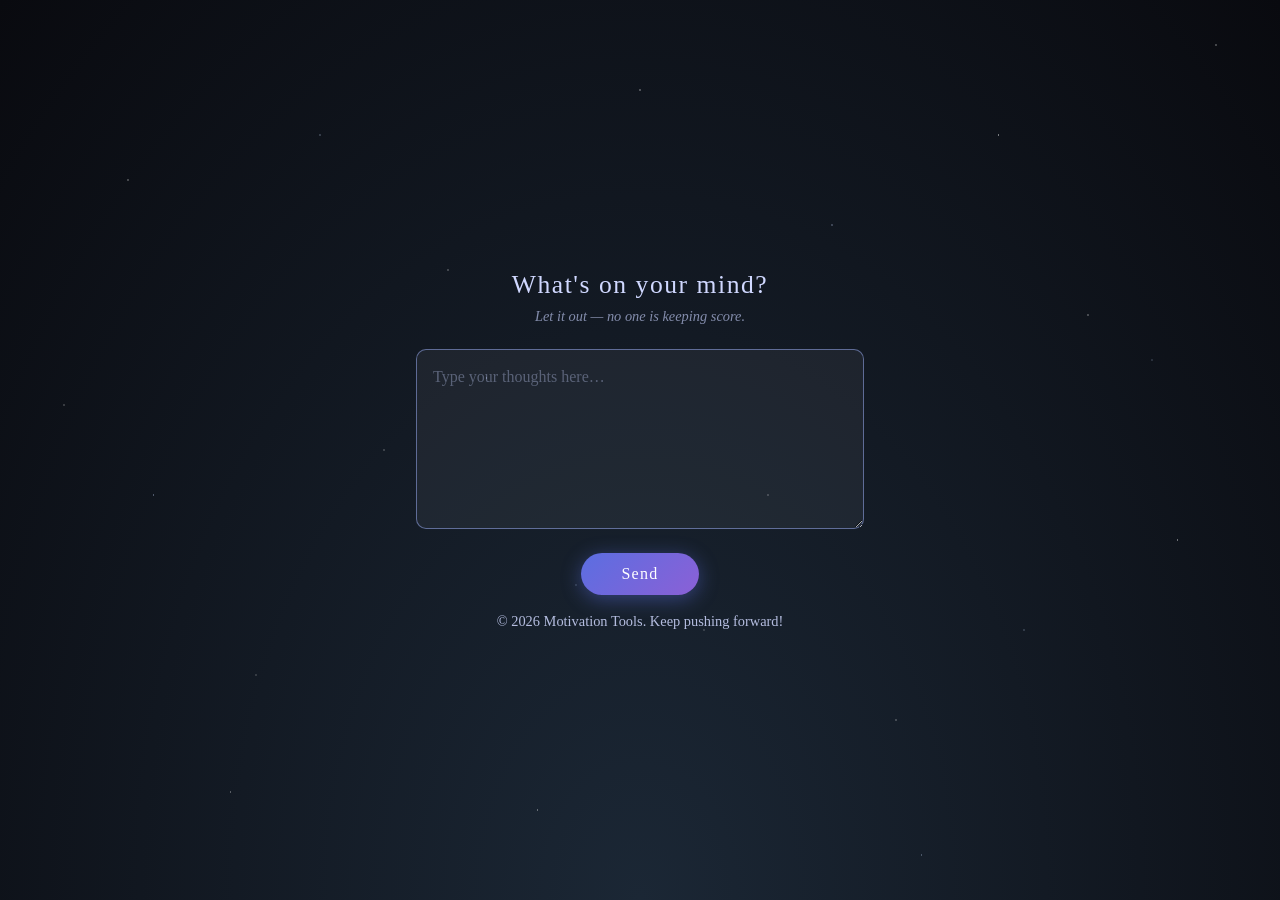
<file: index.html>
<!DOCTYPE html>
<html lang="en">
<head>
  <meta charset="UTF-8" />
  <meta name="viewport" content="width=device-width, initial-scale=1.0" />
  <title>Clear Your Thoughts</title>
  <style>
    * {
      margin: 0;
      padding: 0;
      box-sizing: border-box;
    }

    html, body {
      height: 100%;
    }

    body {
      min-height: 100dvh;
      background: radial-gradient(ellipse at bottom, #1b2735 0%, #090a0f 100%);
      font-family: 'Georgia', serif;
      overflow-y: auto;
      overflow-x: hidden;
      -webkit-overflow-scrolling: touch;
      position: relative;
    }

    /* Starfield */
    body::before,
    body::after {
      content: '';
      position: fixed;
      inset: 0;
      pointer-events: none;
    }

    body::before {
      background-image:
        radial-gradient(1px 1px at 10% 20%, rgba(255,255,255,0.8) 0%, transparent 100%),
        radial-gradient(1px 1px at 30% 50%, rgba(255,255,255,0.6) 0%, transparent 100%),
        radial-gradient(1px 1px at 50% 10%, rgba(255,255,255,0.9) 0%, transparent 100%),
        radial-gradient(1px 1px at 70% 80%, rgba(255,255,255,0.7) 0%, transparent 100%),
        radial-gradient(1px 1px at 85% 35%, rgba(255,255,255,0.8) 0%, transparent 100%),
        radial-gradient(1px 1px at 20% 75%, rgba(255,255,255,0.5) 0%, transparent 100%),
        radial-gradient(1px 1px at 60% 55%, rgba(255,255,255,0.6) 0%, transparent 100%),
        radial-gradient(1px 1px at 42% 90%, rgba(255,255,255,0.7) 0%, transparent 100%),
        radial-gradient(1px 1px at 92% 60%, rgba(255,255,255,0.8) 0%, transparent 100%),
        radial-gradient(1px 1px at 5%  45%, rgba(255,255,255,0.6) 0%, transparent 100%),
        radial-gradient(1px 1px at 78% 15%, rgba(255,255,255,0.9) 0%, transparent 100%),
        radial-gradient(1px 1px at 55% 70%, rgba(255,255,255,0.5) 0%, transparent 100%),
        radial-gradient(1px 1px at 35% 30%, rgba(255,255,255,0.7) 0%, transparent 100%),
        radial-gradient(1px 1px at 18% 88%, rgba(255,255,255,0.6) 0%, transparent 100%),
        radial-gradient(1px 1px at 95% 5%,  rgba(255,255,255,0.8) 0%, transparent 100%);
      animation: twinkle 5s ease-in-out infinite alternate;
      z-index: 0;
    }

    body::after {
      background-image:
        radial-gradient(1px 1px at 25% 15%, rgba(200,220,255,0.7) 0%, transparent 100%),
        radial-gradient(1px 1px at 45% 65%, rgba(200,220,255,0.5) 0%, transparent 100%),
        radial-gradient(1px 1px at 65% 25%, rgba(200,220,255,0.8) 0%, transparent 100%),
        radial-gradient(1px 1px at 80% 70%, rgba(200,220,255,0.6) 0%, transparent 100%),
        radial-gradient(1px 1px at 12% 55%, rgba(200,220,255,0.7) 0%, transparent 100%),
        radial-gradient(1px 1px at 90% 40%, rgba(200,220,255,0.5) 0%, transparent 100%),
        radial-gradient(1px 1px at 38% 42%, rgba(200,220,255,0.8) 0%, transparent 100%),
        radial-gradient(1px 1px at 72% 95%, rgba(200,220,255,0.6) 0%, transparent 100%);
      animation: twinkle 7s ease-in-out infinite alternate-reverse;
      z-index: 0;
    }

    @keyframes twinkle {
      0%   { opacity: 0.4; }
      100% { opacity: 1; }
    }

    .landing-page {
      min-height: 100dvh;
      width: 100%;
      display: flex;
      justify-content: center;
      align-items: center;
      padding: 24px 16px;
      position: relative;
      z-index: 1;
    }

    .card {
      position: relative;
      z-index: 1;
      padding: 40px 36px;
      width: min(520px, 92vw);
      text-align: center;
      margin: 0 auto;
    }

    h1 {
      color: #d0d8ff;
      font-size: 1.6rem;
      font-weight: normal;
      letter-spacing: 0.06em;
      margin-bottom: 8px;
    }

    p.subtitle {
      color: rgba(180, 190, 230, 0.7);
      font-size: 0.9rem;
      margin-bottom: 24px;
      font-style: italic;
    }

    textarea {
      width: 100%;
      min-height: 180px;
      background: rgba(255, 255, 255, 0.05);
      border: 1px solid rgba(255, 255, 255, 0.15);
      border-radius: 10px;
      color: #e0e6ff;
      font-family: inherit;
      font-size: 1rem;
      line-height: 1.6;
      padding: 14px 16px;
      resize: vertical;
      outline: none;
      transition: border-color 0.2s;
    }

    textarea::placeholder {
      color: rgba(180, 190, 230, 0.4);
    }

    textarea:focus {
      border-color: rgba(160, 180, 255, 0.5);
    }

    button {
      margin-top: 20px;
      padding: 12px 40px;
      background: linear-gradient(135deg, #5b6ee1, #8b60d6);
      border: none;
      border-radius: 50px;
      color: #fff;
      font-family: inherit;
      font-size: 1rem;
      letter-spacing: 0.08em;
      cursor: pointer;
      transition: transform 0.15s, box-shadow 0.15s;
      box-shadow: 0 4px 20px rgba(91, 110, 225, 0.45);
    }

    button:hover {
      transform: translateY(-2px);
      box-shadow: 0 6px 28px rgba(91, 110, 225, 0.6);
    }

    button:active {
      transform: translateY(0);
    }

    .landing-footer {
      margin-top: 18px;
      color: rgba(208, 216, 255, 0.85);
      font-size: 0.9rem;
      text-align: center;
    }
  </style>
</head>
<body>
  <div class="landing-page">
  <div class="card">
    <h1>What's on your mind?</h1>
    <p class="subtitle">Let it out — no one is keeping score.</p>
    <form id="thoughtForm">
      <textarea
        id="thought"
        aria-label="Your thoughts"
        placeholder="Type your thoughts here…"
        autofocus
      ></textarea>
      <br />
      <button type="submit">Send</button>
    </form>
    <p class="landing-footer">© 2026 Motivation Tools. Keep pushing forward!</p>
    <script>
      document.getElementById('thoughtForm').addEventListener('submit', function (e) {
        e.preventDefault();
        window.location.href = 'sent.html';
      });
    </script>
    </div>
  </div>
</body>
</html>
</file>
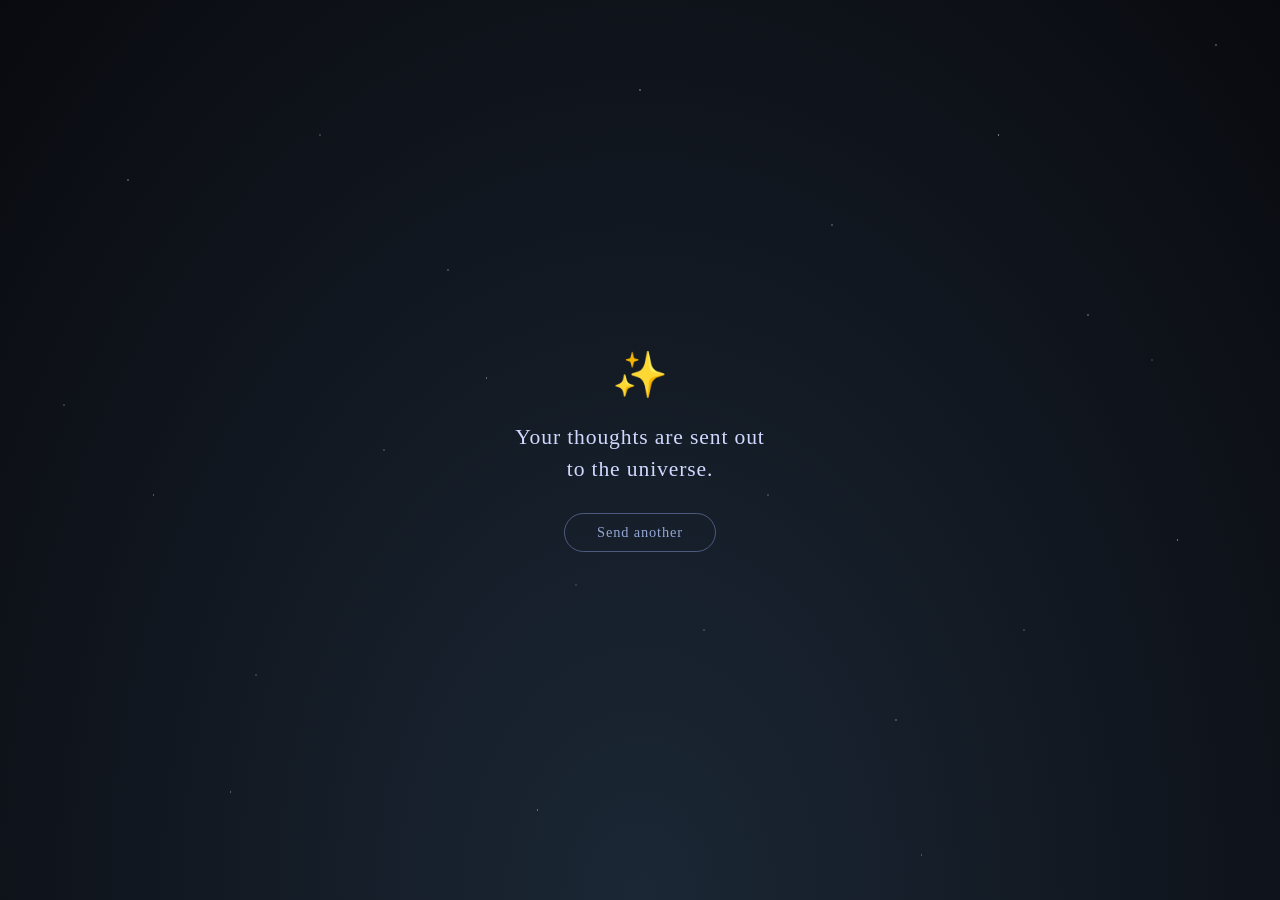
<file: sent.html>
<!DOCTYPE html>
<html lang="en">
<head>
  <meta charset="UTF-8" />
  <meta name="viewport" content="width=device-width, initial-scale=1.0" />
  <title>Thoughts — Sent</title>
  <style>
    * {
      margin: 0;
      padding: 0;
      box-sizing: border-box;
    }

    body {
      min-height: 100vh;
      display: flex;
      align-items: center;
      justify-content: center;
      background: radial-gradient(ellipse at bottom, #1b2735 0%, #090a0f 100%);
      font-family: 'Georgia', serif;
      overflow: hidden;
    }

    /* Starfield — same layers as index.html */
    body::before,
    body::after {
      content: '';
      position: fixed;
      inset: 0;
      pointer-events: none;
    }

    body::before {
      background-image:
        radial-gradient(1px 1px at 10% 20%, rgba(255,255,255,0.8) 0%, transparent 100%),
        radial-gradient(1px 1px at 30% 50%, rgba(255,255,255,0.6) 0%, transparent 100%),
        radial-gradient(1px 1px at 50% 10%, rgba(255,255,255,0.9) 0%, transparent 100%),
        radial-gradient(1px 1px at 70% 80%, rgba(255,255,255,0.7) 0%, transparent 100%),
        radial-gradient(1px 1px at 85% 35%, rgba(255,255,255,0.8) 0%, transparent 100%),
        radial-gradient(1px 1px at 20% 75%, rgba(255,255,255,0.5) 0%, transparent 100%),
        radial-gradient(1px 1px at 60% 55%, rgba(255,255,255,0.6) 0%, transparent 100%),
        radial-gradient(1px 1px at 42% 90%, rgba(255,255,255,0.7) 0%, transparent 100%),
        radial-gradient(1px 1px at 92% 60%, rgba(255,255,255,0.8) 0%, transparent 100%),
        radial-gradient(1px 1px at 5%  45%, rgba(255,255,255,0.6) 0%, transparent 100%),
        radial-gradient(1px 1px at 78% 15%, rgba(255,255,255,0.9) 0%, transparent 100%),
        radial-gradient(1px 1px at 55% 70%, rgba(255,255,255,0.5) 0%, transparent 100%),
        radial-gradient(1px 1px at 35% 30%, rgba(255,255,255,0.7) 0%, transparent 100%),
        radial-gradient(1px 1px at 18% 88%, rgba(255,255,255,0.6) 0%, transparent 100%),
        radial-gradient(1px 1px at 95% 5%,  rgba(255,255,255,0.8) 0%, transparent 100%);
      animation: twinkle 5s ease-in-out infinite alternate;
    }

    body::after {
      background-image:
        radial-gradient(1px 1px at 25% 15%, rgba(200,220,255,0.7) 0%, transparent 100%),
        radial-gradient(1px 1px at 45% 65%, rgba(200,220,255,0.5) 0%, transparent 100%),
        radial-gradient(1px 1px at 65% 25%, rgba(200,220,255,0.8) 0%, transparent 100%),
        radial-gradient(1px 1px at 80% 70%, rgba(200,220,255,0.6) 0%, transparent 100%),
        radial-gradient(1px 1px at 12% 55%, rgba(200,220,255,0.7) 0%, transparent 100%),
        radial-gradient(1px 1px at 90% 40%, rgba(200,220,255,0.5) 0%, transparent 100%),
        radial-gradient(1px 1px at 38% 42%, rgba(200,220,255,0.8) 0%, transparent 100%),
        radial-gradient(1px 1px at 72% 95%, rgba(200,220,255,0.6) 0%, transparent 100%);
      animation: twinkle 7s ease-in-out infinite alternate-reverse;
    }

    @keyframes twinkle {
      0%   { opacity: 0.4; }
      100% { opacity: 1; }
    }

    /* Floating particle released into the universe */
    .particle {
      position: fixed;
      width: 6px;
      height: 6px;
      border-radius: 50%;
      background: rgba(160, 180, 255, 0.8);
      animation: float-away 6s ease-in forwards;
      pointer-events: none;
    }

    @keyframes float-away {
      0%   { transform: translateY(0) scale(1);   opacity: 0.9; }
      100% { transform: translateY(-120vh) scale(0); opacity: 0; }
    }

    .card {
      position: relative;
      z-index: 1;
      padding: 48px 40px;
      width: min(480px, 92vw);
      text-align: center;
      animation: fade-in 1.2s ease forwards;
    }

    @keyframes fade-in {
      from { opacity: 0; transform: translateY(18px); }
      to   { opacity: 1; transform: translateY(0); }
    }

    .icon {
      font-size: 2.8rem;
      margin-bottom: 20px;
      display: block;
    }

    h1 {
      color: #d0d8ff;
      font-size: 1.35rem;
      font-weight: normal;
      letter-spacing: 0.04em;
      line-height: 1.5;
      margin-bottom: 28px;
    }

    a.back {
      display: inline-block;
      padding: 10px 32px;
      background: transparent;
      border: 1px solid rgba(160, 180, 255, 0.4);
      border-radius: 50px;
      color: rgba(180, 200, 255, 0.8);
      font-family: inherit;
      font-size: 0.9rem;
      letter-spacing: 0.06em;
      text-decoration: none;
      transition: background 0.2s, color 0.2s;
    }

    a.back:hover {
      background: rgba(160, 180, 255, 0.12);
      color: #e0e6ff;
    }
  </style>
</head>
<body>
  <div class="card">
    <span class="icon">✨</span>
    <h1>Your thoughts are sent out<br>to the universe.</h1>
    <a class="back" href="index.html">Send another</a>
  </div>

  <script>
    // Spawn a few floating particles to reinforce the "sent" feeling
    function spawnParticle() {
      const p = document.createElement('div');
      p.className = 'particle';
      p.style.left = Math.random() * 100 + 'vw';
      p.style.bottom = Math.random() * 20 + 'vh';
      p.style.animationDelay = Math.random() * 3 + 's';
      p.style.width = p.style.height = (Math.random() * 5 + 3) + 'px';
      document.body.appendChild(p);
      p.addEventListener('animationend', () => p.remove());
    }

    for (let i = 0; i < 12; i++) spawnParticle();
  </script>
</body>
</html>
</file>
